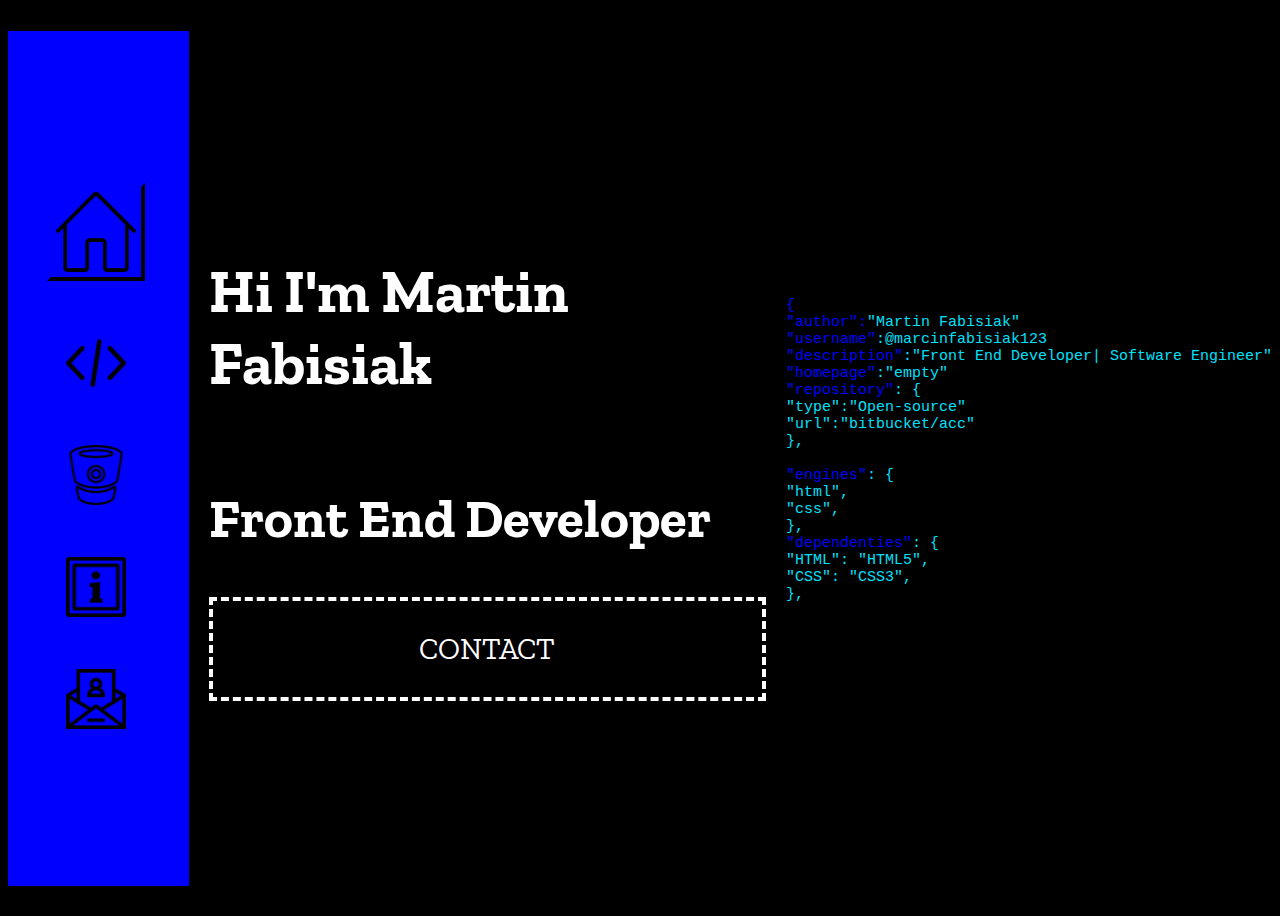
<file: index.html>
<!DOCTYPE html>
<html>
<head>
	<meta charset="utf-8">
	<meta name="viewport" content = "width=device-width, initial-scale=1.0">
	<title></title>
	<link rel="stylesheet" type="text/css" href="styles.css">
</head>
<body>
	<div class="main-section__wrapper">
		<div class="main-nav__wrapper">
			<ul>
				<li class="active">
					<a href="#"alt=""><img src="home.png"></a>
				</li>
				<li>
					<a href="#"alt=""><img src="code.png"></a>
				</li>
				<li>
					<a href="#"alt=""><img src="bitbucket.png"></a>
				</li>
				<li>
					<a href="#"alt=""><img src="info.png"></a>
				</li>
				<li>
					<a href="form.html"alt="no connection"><img src="email.png"></a>
				</li>
			</ul>
		</div>
		<div class="main-content__wrapper">
			<div class="main-content__article">
				<h1><span>Hi I'm Martin Fabisiak</span></h1>
				<h2>Front End Developer</h2>
			</div>
			<div class="main-contentcontact__wrapper">
					<p class="main-content__contact">CONTACT</p>
			</div>
		</div>
		<div class="main-pre__wrapper">
			<pre>
{
"author":<span>"Martin Fabisiak"</span>
"username"<span>:@marcinfabisiak123</span>
"description"<span>:"Front End Developer| Software Engineer"</span>
"homepage"<span>:"empty"</span>
"repository"<span>: {
"type":"Open-source"
"url":"bitbucket/acc"
},</span>

"engines"<span>: {
"html",
"css",
},</span>
"dependenties"<span>: {
"HTML": "HTML5",
"CSS": "CSS3",
},</span>
			</pre>
		</div>
	</div>
</body>
</html>
</file>
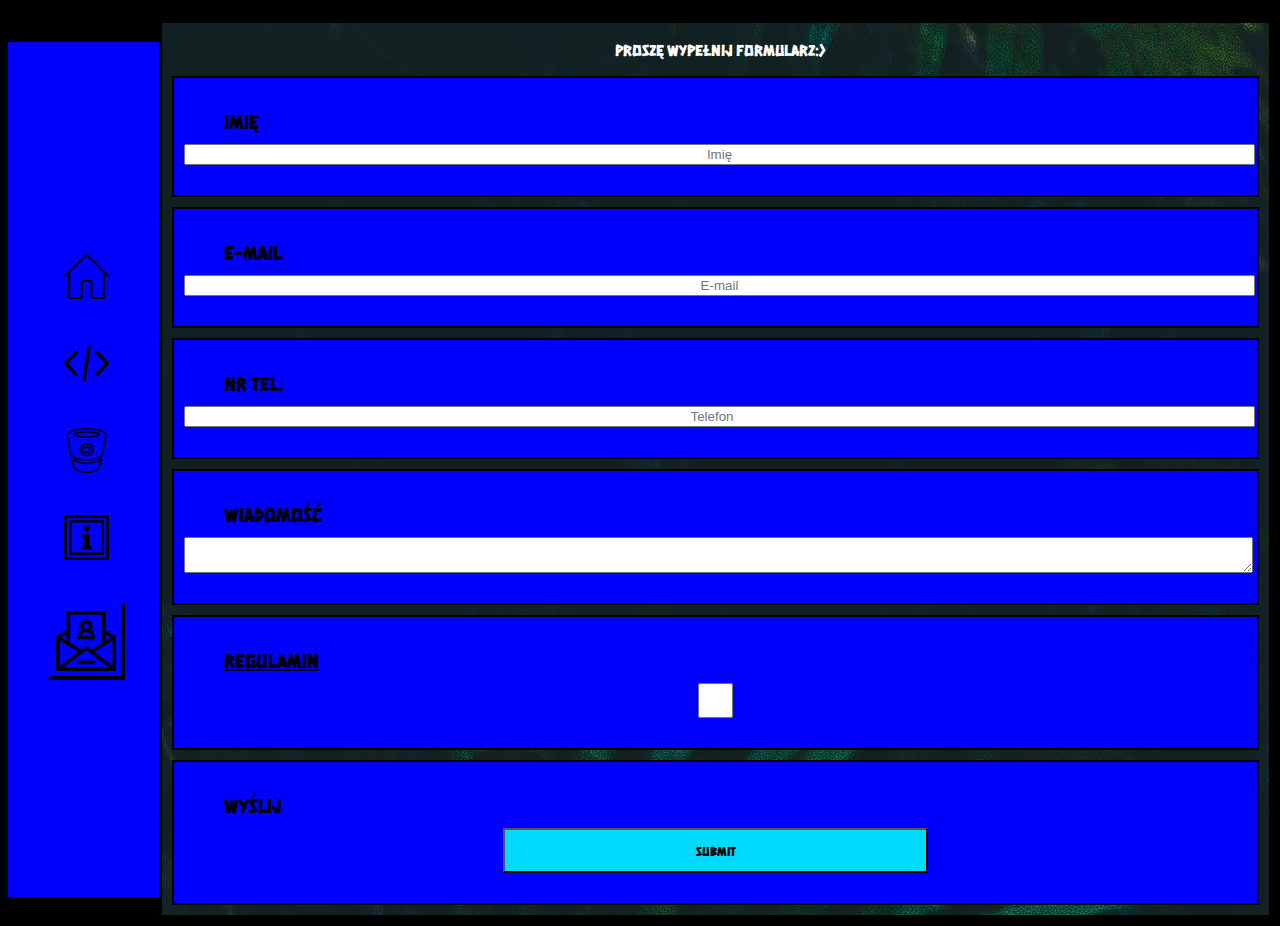
<file: form.html>
<!DOCTYPE html>
<html>
<head>
	<meta charset="utf-8">
	<meta name="viewport" content="width=device-width, initial-scale=1.0">
	<title></title>
	<link rel="stylesheet" type="text/css" href="form.css">
</head>
<body>
	<div class="parent">
		<div class="main-nav__wrapper">
			<ul>
				<li>
					<a href="index.html"alt=""><img src="home.png"></a>
				</li>
				<li>
					<a href="#"alt=""><img src="code.png"></a>
				</li>
				<li>
					<a href="#"alt=""><img src="bitbucket.png"></a>
				</li>
				<li>
					<a href="#"alt=""><img src="info.png"></a>
				</li>
				<li class="active">
					<a href="form.html"alt="no connection"><img src="email.png"></a>
				</li>
			</ul>
		</div>
		<form>
			<p>Proszę wypełnij formularz:)</p>
			<div class="child">
				<label for="imie">Imię</label>
				<input type="text" name="" id="imie" placeholder="Imię" required>
			</div>
			<div class="child">
				<label for="email">E-mail</label>
				<input type="email" name="" id="email" placeholder="E-mail"required>
			</div class="child">
			<div class="child">
				<label for="numer">Nr tel.</label>
				<input type="number" name="" id=numer placeholder="Telefon" required>
			</div class="child">
			<div class="child">
				<label for="wiadomosc">wiadomość</label>
				<textarea id="wiadomosc"> </textarea>
			</div >
			<div class="child">
				<label><a href="">regulamin</a></label>
				<input type="checkbox" name="" required>
			</div>
			<div class="child">
				<label>wyślij</label>
				<input type="button" name="" value="submit">
			</div>
		</form>
	</div> 	
</body>
</html>
</file>
<file: styles.css>
@import url('https://fonts.googleapis.com/css2?family=Zilla+Slab:wght@300&display=swap');
body{
	background-color: black;
	font-family: 'Zilla Slab', serif;
}
img {
	width: 60px;
}
li{
	list-style-type: none;
	margin: 10px 15px 10px 0;
	border:4px solid blue;
	padding: 10px;
}
ul {
	display: flex;
	flex-direction: column;
	align-items: center;
	justify-content: center;
	padding: 10px;

}

li:not(.active):hover{
	transition: 0.5s;
	border:4px solid black;
	border-left-color: transparent;
	border-top-color: transparent;
	
}
li img:active{
	width: 60px;
	transition-duration: 0.2s;
}

h1 {
	font-size: 60px;
	margin-right: 15px;
}
h2 {
	font-size: 55px;
}
pre {
	color: blue;
}
pre span{
	color: #02e1fc;
}
.main-section__wrapper{
	min-height: 100vh;
	display: flex;
	justify-content: space-between;
	align-items: center;
	flex-grow: 5;
	box-sizing: border-box;

}
.main-nav__wrapper {
	display: flex;
	flex-basis: 20vw;
	box-sizing: border-box;
	min-height: 95vh;
	justify-content: center;
	align-items: center;
	background-color: #0000ff;
	padding: 0px 5px 0px 15px;
	margin: 0 10px 0 0;
	animation: move 1s;

}
@keyframes move {
	0% {flex-basis: 0vw;}
	100% {flex-basis: 20vw;}
}

.main-content__wrapper {
	
	padding: 0 10px;
	color: white;
	display:flex;
	justify-content: flex-start;
	align-items: center;
	flex-wrap: wrap;
	flex-basis: 100%;
	box-sizing: border-box;
}
.main-content__article{
	flex-wrap: wrap;
	display: inline-flex;
}
.main-contentcontact__wrapper {
	border: 4px dashed white;
	align-self: stretch;
	flex-grow: 1;
	flex-basis: 100%;
}
.main-content__contact {
	text-align: center;
	font-size: 30px;
}
.main-pre__wrapper {
	display: flex;
	font-size: 15px;
	margin-left: 10px;
}
	.active img {
	width: 80px;
	border:4px solid black;
	border-left-color: transparent;
	border-top-color: transparent;
	padding: 5px;
	} 
@media only screen and (max-width: 376px) {
		ul {
			display: flex;
			flex-direction: row;
			align-items: center;
			justify-content: space-around;
			padding: 0px;
			}
		h1 {
			font-size: 30px;
			
		}
		h2 {
			font-size: 25px;
			
		}
		img{
			width: 25px;
		}
		li img:active{
			width: 25px;
			transition-duration: 0.2s;
		}
		li{
			list-style-type: none;
			margin: 10px 10px 10px 0;
			padding: 5px;
			border:4px solid blue;
		}
		pre {
			color: blue;
			font-size: 12px;
		}
		.main-section__wrapper{
			display: inline-flex;
			flex-wrap: wrap;
		}
		.main-pre__wrapper{
			margin-left: 0;
		}
		.main-nav__wrapper{
			min-height: 5vh;
			align-items: center;
			justify-content: center;
			margin-right: 20px;
		}
		.main-contentcontact__wrapper {
			border: 4px dashed white;
			align-self: stretch;
			flex-grow: 1;
			flex-basis: 100%;
			margin-right: 50px;
		}
		.main-content__article{
			flex-wrap: wrap;
			display: inline-flex;
			flex-basis: 100vw;
		}
		.active img {
		width: 35px;
		border:4px solid black;
		border-left-color: transparent;
		border-top-color: transparent;
		padding: 5px;
		} 
}
@media only screen and (max-width: 426px) {
		ul {
			display: flex;
			flex-direction: row;
			align-items: center;
			justify-content: space-around;
			padding: 0px;
			}
		h1 {
			font-size: 30px;
		}
		h2 {
			font-size: 25px;
		}
		img{
			width: 30px;
		}
		li img:active{
			width: 30px;
			transition-duration: 0.2s;
		}
		li{
			list-style-type: none;
			margin: 10px 10px 10px 0;
			padding: 5px;
			border:4px solid blue;
		}
		pre {
			color: blue;
			font-size: 13px;
		}
		.main-section__wrapper{
			display: flex;
			justify-content: center;
			flex-wrap: wrap;
		}
		.main-pre__wrapper{
			margin-left: 0;
		}
		.main-nav__wrapper{
			min-height: 5vh;
			align-items: center;
			justify-content: space-around;
			margin-right: 20px;
		}
		.main-contentcontact__wrapper {
			border: 4px dashed white;
			align-self: stretch;
			flex-grow: 1;
			flex-basis: 100%;
			margin-right: 50px;
		}
		.main-content__article{

			flex-wrap: wrap;
			display: block;
			justify-content: center;
			flex-basis: 100vw;
		}
		.active img {
			width: 40px;
			border:4px solid black;
			border-left-color: transparent;
			border-top-color: transparent;
			padding: 5px;
		} 
}


@media only screen and (max-width: 768px){
			ul {
			display: flex;
			flex-direction: row;
			align-items: center;
			justify-content: space-around;
			padding: 0px;
			}
		h1 {
			font-size: 30px;
			text-align: center;
		}
		h2 {
			font-size: 27px;
		}
		img{
			width: 55px;
		}
		li img:active{
			width: 55px;
			transition-duration: 0.2s;
		}
		li{
			list-style-type: none;
			margin: 10px 10px 10px 0;
			padding: 5px;
			border:4px solid blue;
		}
		pre {
			color: blue;
			font-size: 17px;
			
		}
		.main-section__wrapper{
			display: flex;
			justify-content: center;
			flex-wrap: wrap;
		}
		.main-pre__wrapper{
			margin-left: 0;
		}
		.main-nav__wrapper{
			min-height: 5vh;
			align-items: center;
			justify-content: space-around;
			margin-right: 20px;
		}
		.main-contentcontact__wrapper {
			border: 4px dashed white;
			align-self: stretch;
			flex-grow: 1;
			flex-basis: 100%;
			margin-right: 50px;
		}
		.main-content__article{

			flex-wrap: wrap;
			
			justify-content: center;
			flex-basis: 100vw;
		}
		.active img {
			width: 60px;
			border:4px solid black;
			border-left-color: transparent;
			border-top-color: transparent;
			padding: 5px;
		} 
}
</file>
<file: form.css>
@import url('https://fonts.googleapis.com/css2?family=Hanalei+Fill&display=swap');
body{
	font-family: 'Hanalei Fill', cursive;
	background-color: black;
}
img{
	width: 25px;
}
img:hover{
	width: 30px;
	transition: 1s;
}
form {
	border:3px solid black;
	margin: 0 auto;
	background-image: url(image.jpg);
	flex-basis:90%;
}
li{
	list-style-type: none;
	margin: 10px 0 10px 20px;
	padding: 5px;
	border:4px solid blue;
}

li:not(.active):hover{
	transition: 0.5s;
	border:4px solid black;
	border-left-color: transparent;
	border-top-color: transparent;
}
li img:active{
	width: 50px;
	transition-duration: 0.2s;
}
p {
	margin-left: 8px;
	text-align: center;
	color:white;
	cursor: pointer;
}
p:hover {
	transform: scale(1.2);
	font-size: 120%;
	transition: 1s all ease-out;
}

input, textarea{
	display: block;
	width: 100%;
	margin: 0 auto;
	margin-bottom: 20px;
	text-align: center;
}
label{
	display: block;
	margin-top: 20px;
	margin-left: 40px;
	margin-bottom: 10px;
	text-align: left;
	font-size: 20px;
}
input[type="checkbox"]{
	width: 35px;
  	height: 35px;
  	background-color: white;
}
input[type="checkbox"]:before {
  display:block;
  width: 15px;
  height: 15px; 
  cursor: pointer;
  background-color: white;
}
label:hover:before {
  	content: '>';
}
input[type="checkbox"]:checked {
  	appearance: none;
}
input[type="checkbox"]:checked:before {
  	content: "";
    display: inline-block;
    border-left: 4px solid black;
    border-bottom: 4px solid black;
   	transform: translate(0%, 20%) rotate(-45deg) ;
}
input[type="button"] {
  display:block;
  min-width:20px;
  width:40%;
  height:45px;
  background-color: #00dafe; 
  font-family: 'Hanalei Fill', cursive;

}
input[type="button"]:active {
  background-color: #3e8e41;
  box-shadow: 0 5px #666;
  transform: translateY(4px);
}
a {
	color: black;
}
ul {
	display: flex;
	flex-direction: column;
	align-items: center;
	justify-content: center;
	padding: 10px;
	}

.parent{
	display: flex;
	box-sizing: border-box;
	justify-content: center;
	align-items: center;
	margin-top: 20px; 
}
.child {
	border:2px solid black;
	margin:10px;
	padding:10px;
	background-color: #0000ff;	
}
.child:hover {
	background-color: green;
	transform: scale(1.1);
	transition: 1s all ease;
}
.main-nav__wrapper {
	background-color: blue;
	display: flex;
	justify-content: center;
	align-items: center;
	padding-right: 15px;
	height: 95vh;
	box-sizing: border-box;
}
.main-nav__wrapper img {
	width: 45px;
}
.active img {
width: 60px;
border:4px solid black;
border-left-color: transparent;
border-top-color: transparent;
padding: 5px;
} 
@media only screen and (max-width: 330px){
	body{
		font-size: 30px;
	}
	input, textarea{
		max-width: 280px;
		min-height:50px;
	}
}
@media only screen and (max-width: 426px){
	body{
		font-size: 25px;
	}
	input, textarea{
		max-width: 280px;
		min-height:30px;
	}
}
</file>
